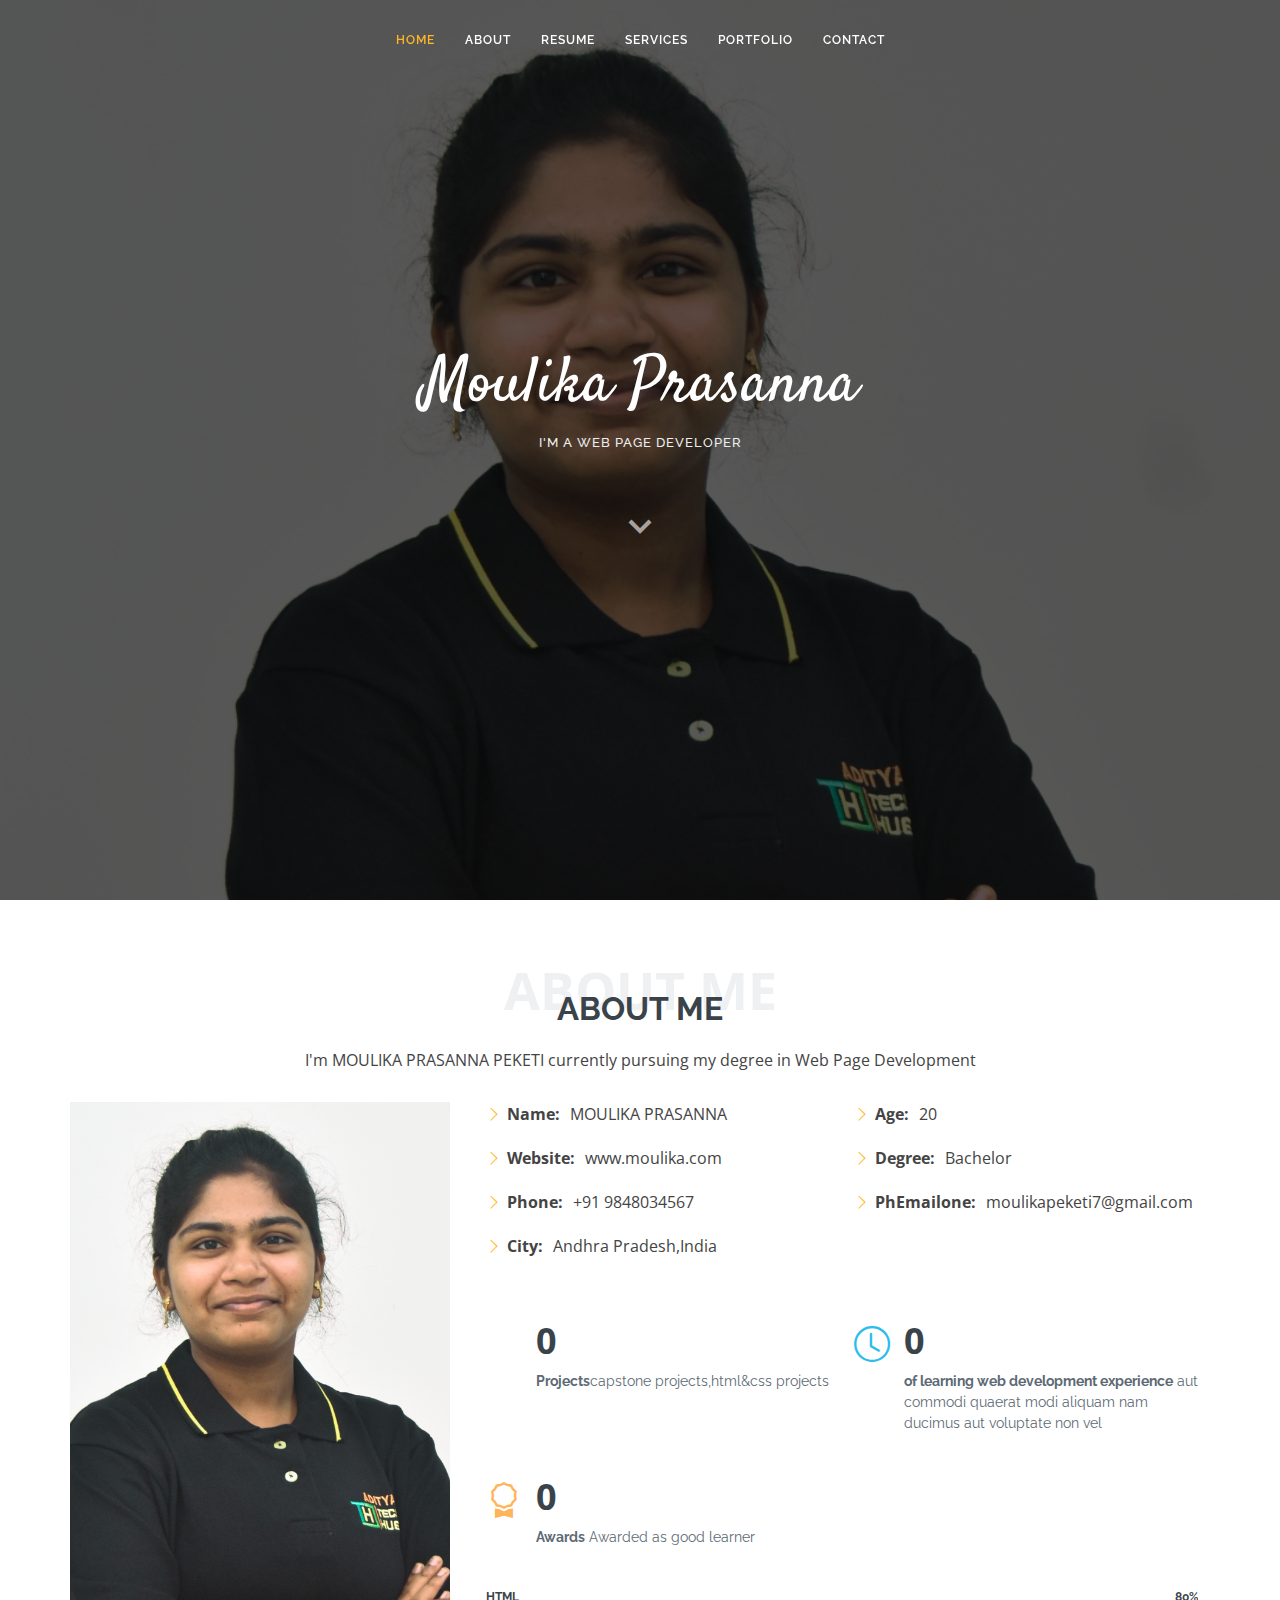
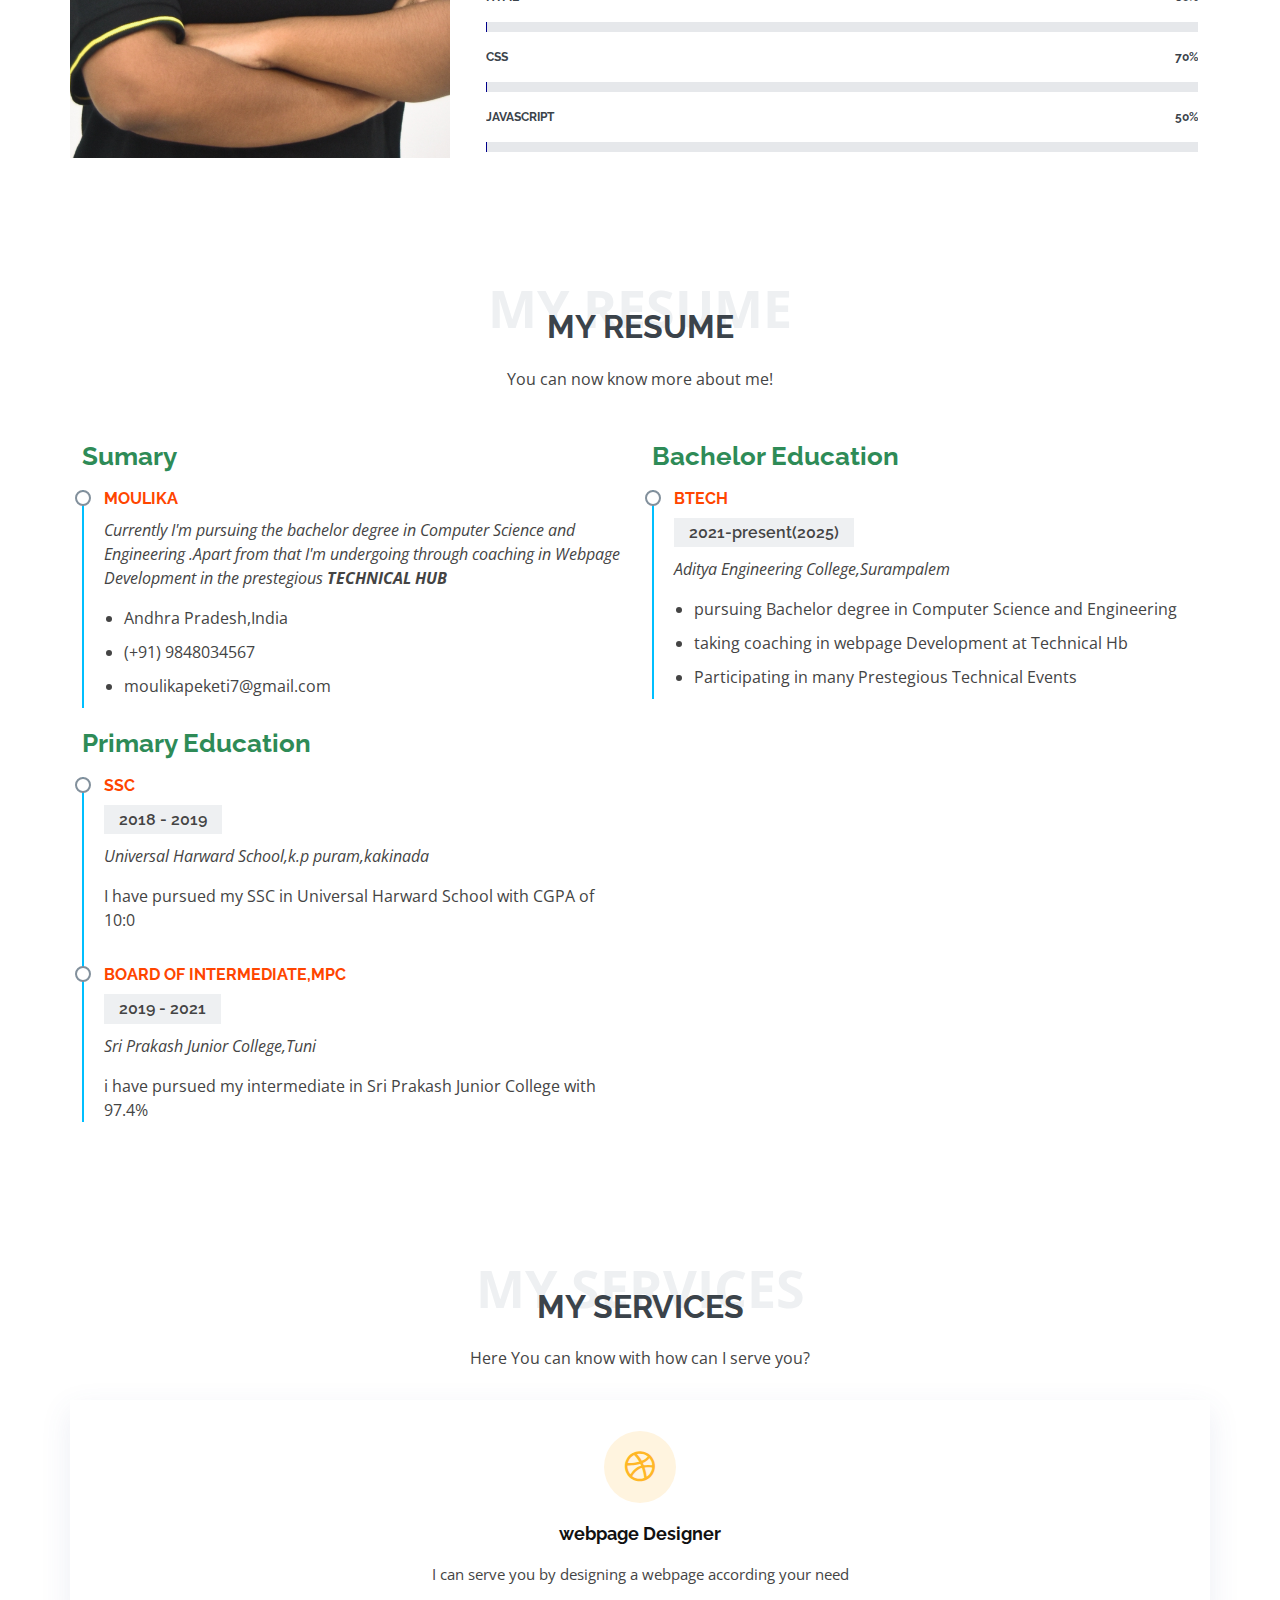
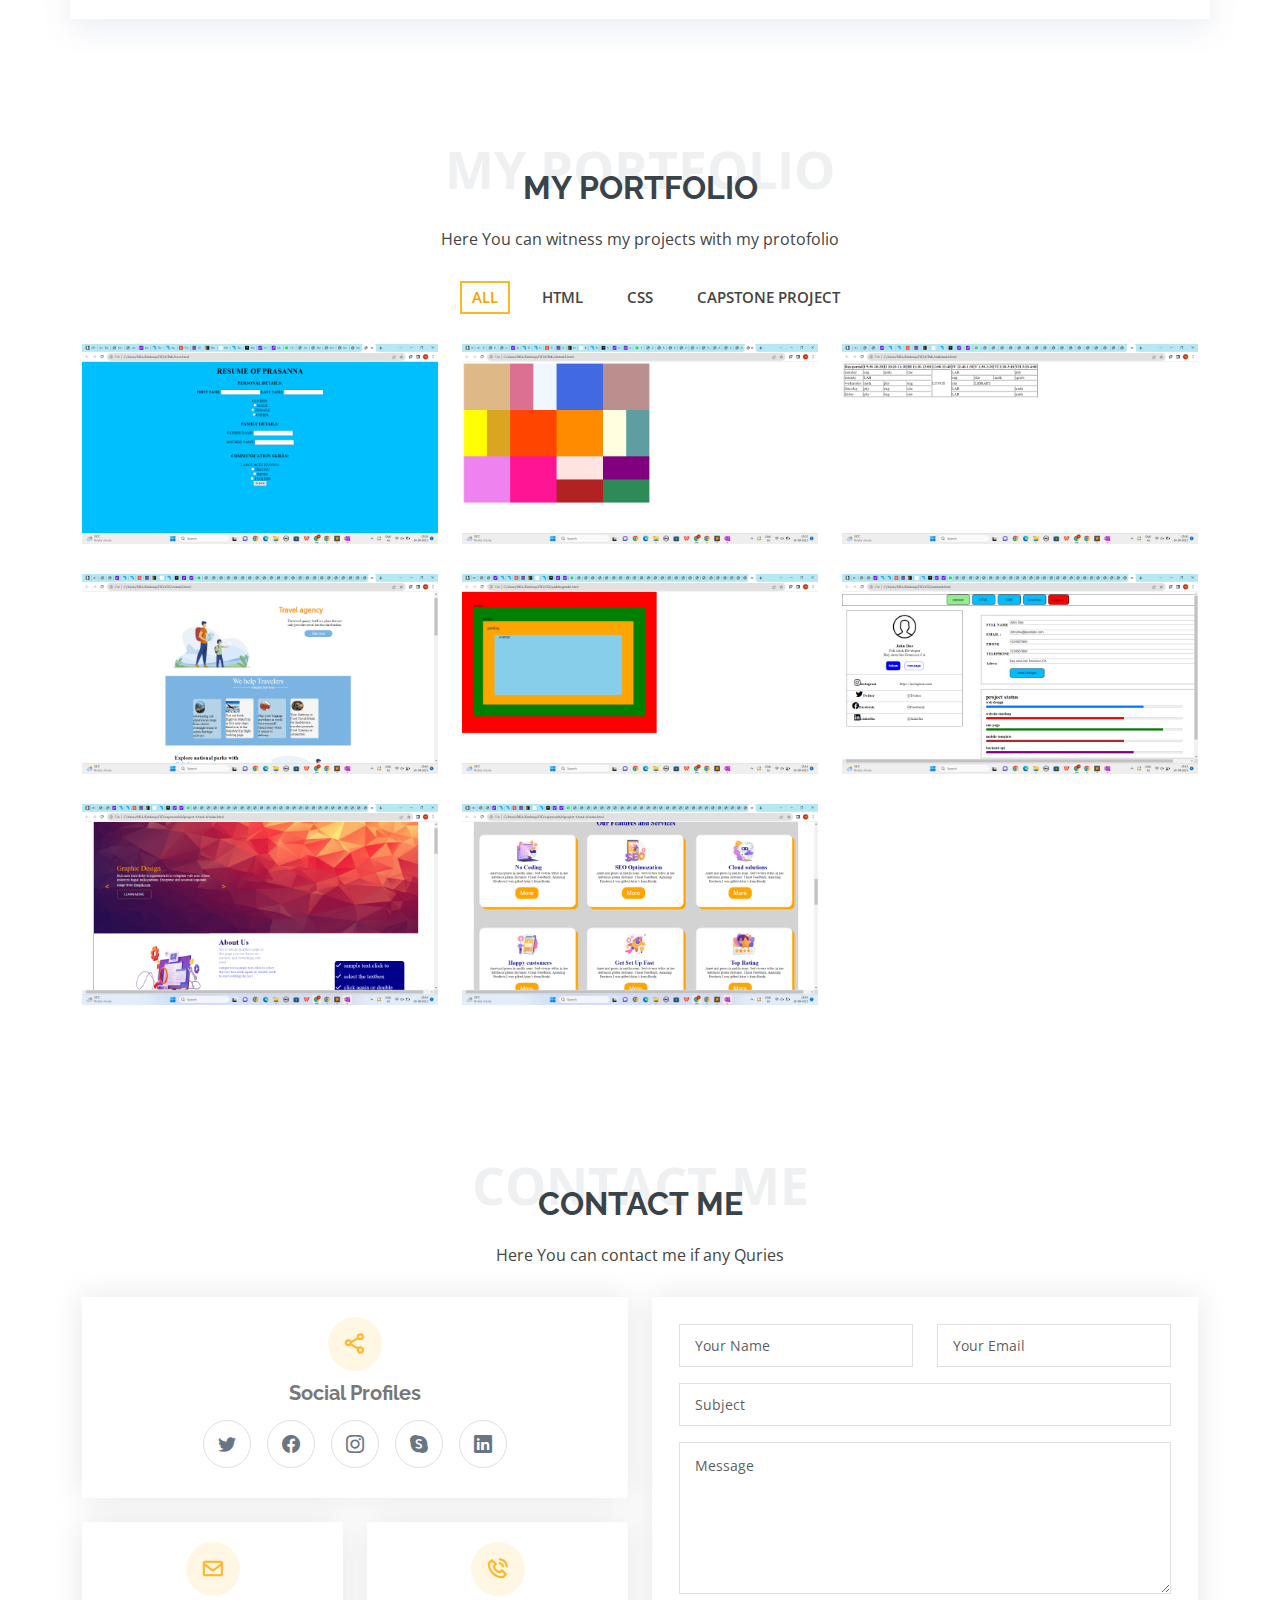
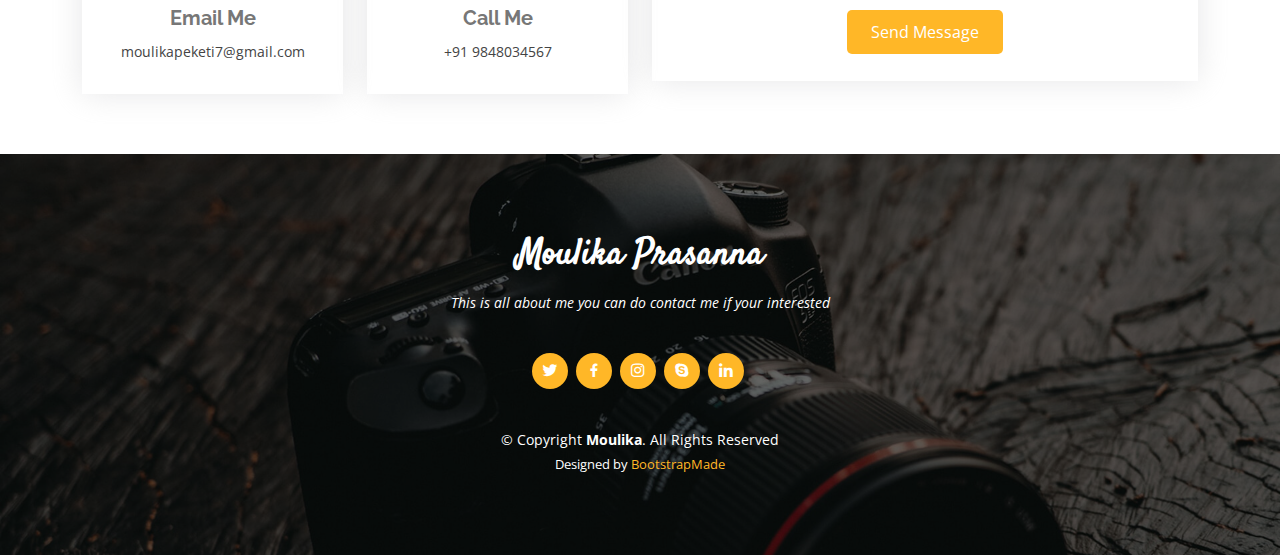
<file: capstone-project-2/moulika/index.html>
<!DOCTYPE html>
<html lang="en">

<head>
  <meta charset="utf-8">
  <meta content="width=device-width, initial-scale=1.0" name="viewport">

  <title>Moulika personal portofolio</title>
  <meta content="" name="description">
  <meta content="" name="keywords">

  <!-- Favicons -->
  <link href="assets/img/icon.jpg" rel="icon">
  <link href="assets/img/moulika.jpg" rel="apple-touch-icon">

  <!-- Google Fonts -->
  <link href="https://fonts.googleapis.com/css?family=Open+Sans:300,300i,400,400i,600,600i,700,700i|Raleway:300,300i,400,400i,500,500i,600,600i,700,700i|Satisfy" rel="stylesheet">

  <!-- Vendor CSS Files -->
  <link href="assets/vendor/bootstrap/css/bootstrap.min.css" rel="stylesheet">
  <link href="assets/vendor/bootstrap-icons/bootstrap-icons.css" rel="stylesheet">
  <link href="assets/vendor/boxicons/css/boxicons.min.css" rel="stylesheet">
  <link href="assets/vendor/glightbox/css/glightbox.min.css" rel="stylesheet">
  <link href="assets/vendor/swiper/swiper-bundle.min.css" rel="stylesheet">

  <!-- Template Main CSS File -->
  <link href="assets/css/style.css" rel="stylesheet">

  <!-- =======================================================
  * Template Name: Laura
  * Updated: Jul 27 2023 with Bootstrap v5.3.1
  * Template URL: https://bootstrapmade.com/laura-free-creative-bootstrap-theme/
  * Author: BootstrapMade.com
  * License: https://bootstrapmade.com/license/
  ======================================================== -->
</head>

<body>

  <!-- ======= Header ======= -->
  <header id="header" class="fixed-top d-flex justify-content-center align-items-center header-transparent">

    <nav id="navbar" class="navbar">
      <ul>
        <li><a class="nav-link scrollto active" href="#hero">Home</a></li>
        <li><a class="nav-link scrollto" href="#about">About</a></li>
        <li><a class="nav-link scrollto" href="#resume">Resume</a></li>
        <li><a class="nav-link scrollto" href="#services">Services</a></li>
        <li><a class="nav-link scrollto " href="#portfolio">Portfolio</a></li>
        <li><a class="nav-link scrollto" href="#contact">Contact</a></li>
      </ul>
      <i class="bi bi-list mobile-nav-toggle"></i>
    </nav><!-- .navbar -->

  </header><!-- End Header -->

  <!-- ======= Hero Section ======= -->
  <section id="hero">
    <div class="hero-container">
      <h1>Moulika Prasanna</h1>
      <h2>I'm a web page developer</h2>
      <a href="#about" class="btn-scroll scrollto" title="Scroll Down"><i class="bx bx-chevron-down"></i></a>
    </div>
  </section><!-- End Hero -->

  <main id="main">

    <!-- ======= About Me Section ======= -->
    <section id="about" class="about">
      <div class="container">

        <div class="section-title">
          <span>About Me</span>
          <h2>About Me</h2>
          <p> I'm MOULIKA PRASANNA PEKETI currently pursuing my degree in Web Page Development</p>
        </div>

        <div class="row">
          <div class="image col-lg-4 d-flex align-items-stretch justify-content-center justify-content-lg-start"></div>
          <div class="col-lg-8 d-flex flex-column align-items-stretch">
            <div class="content ps-lg-4 d-flex flex-column justify-content-center">
              <div class="row">
                <div class="col-lg-6">
                  <ul>
                    <li><i class="bi bi-chevron-right"></i> <strong>Name:</strong> <span>MOULIKA PRASANNA</span></li>
                    <li><i class="bi bi-chevron-right"></i> <strong>Website:</strong> <span>www.moulika.com</span></li>
                    <li><i class="bi bi-chevron-right"></i> <strong>Phone:</strong> <span>+91 9848034567</span></li>
                    <li><i class="bi bi-chevron-right"></i> <strong>City:</strong> <span>Andhra Pradesh,India</span></li>
                  </ul>
                </div>
                <div class="col-lg-6">
                  <ul>
                    <li><i class="bi bi-chevron-right"></i> <strong>Age:</strong> <span>20</span></li>
                    <li><i class="bi bi-chevron-right"></i> <strong>Degree:</strong> <span>Bachelor</span></li>
                    <li><i class="bi bi-chevron-right"></i> <strong>PhEmailone:</strong> <span>moulikapeketi7@gmail.com</span></li>
                  </ul>
                </div>
              </div>
              <div class="row mt-n4">
                <div class="col-md-6 mt-5 d-md-flex align-items-md-stretch">
                  <div class="count-box">
                    <i class="bi bi-journal-richtextr" style="color: #8a1ac2;"></i>
                    <span data-purecounter-start="0" data-purecounter-end="10" data-purecounter-duration="1" class="purecounter"></span>
                    <p><strong>Projects</strong>capstone projects,html&css projects</p>
                  </div>
                </div>

                <div class="col-md-6 mt-5 d-md-flex align-items-md-stretch">
                  <div class="count-box">
                    <i class="bi bi-clock" style="color: #2cbdee;"></i>
                    <span data-purecounter-start="0" data-purecounter-end="1" data-purecounter-duration="1" class="purecounter"></span>
                    <p><strong>of learning web development experience</strong> aut commodi quaerat modi aliquam nam ducimus aut voluptate non vel</p>
                  </div>
                </div>

                <div class="col-md-6 mt-5 d-md-flex align-items-md-stretch">
                  <div class="count-box">
                    <i class="bi bi-award" style="color: #ffb459;"></i>
                    <span data-purecounter-start="0" data-purecounter-end="1" data-purecounter-duration="1" class="purecounter"></span>
                    <p><strong>Awards</strong> Awarded as good learner</p>
                  </div>
                </div>
              </div>
            </div><!-- End .content-->

            <div class="skills-content ps-lg-4">
              <div class="progress">
                <span class="skill">HTML <i class="val">80%</i></span>
                <div class="progress-bar-wrap">
                  <div class="progress-bar" role="progressbar" aria-valuenow="100" aria-valuemin="0" aria-valuemax="100"></div>
                </div>
              </div>

              <div class="progress">
                <span class="skill">CSS <i class="val">70%</i></span>
                <div class="progress-bar-wrap">
                  <div class="progress-bar" role="progressbar" aria-valuenow="90" aria-valuemin="0" aria-valuemax="100"></div>
                </div>
              </div>

              <div class="progress">
                <span class="skill">JavaScript <i class="val">50%</i></span>
                <div class="progress-bar-wrap">
                  <div class="progress-bar" role="progressbar" aria-valuenow="75" aria-valuemin="0" aria-valuemax="100"></div>
                </div>
              </div>
            </div>

          </div>
        </div>

      </div>
    </section><!-- End About Me Section -->

    <!-- ======= My Resume Section ======= -->
    <section id="resume" class="resume">
      <div class="container">

        <div class="section-title">
          <span>My Resume</span>
          <h2>My Resume</h2>
          <p>You can now know more about me!</p>
        </div>

        <div class="row">
          <div class="col-lg-6">
            <h3 class="resume-title">Sumary</h3>
            <div class="resume-item pb-0">
              <h4>Moulika</h4>
              <p><em>Currently I'm pursuing the bachelor degree in Computer Science and Engineering .Apart from that I'm undergoing through coaching in Webpage Development in the prestegious <b>TECHNICAL HUB</b></em></p>
              <p>
              <ul>
                <li>Andhra Pradesh,India</li>
                <li>(+91) 9848034567 </li>
                <li>moulikapeketi7@gmail.com</li>
              </ul>
              </p>
            </div>

            <h3 class="resume-title">Primary Education</h3>
            <div class="resume-item">
              <h4>SSC</h4>
              <h5>2018 - 2019</h5>
              <p><em>Universal Harward School,k.p puram,kakinada</em></p>
              <p>I have pursued my SSC in Universal Harward School with CGPA of 10:0</p>
            </div>
            <div class="resume-item">
              <h4>Board of Intermediate,MPC</h4>
              <h5>2019 - 2021</h5>
              <p><em>Sri Prakash Junior College,Tuni</em></p>
              <p>i have pursued my intermediate in Sri Prakash Junior College with 97.4%</p>
            </div>
          </div>
          <div class="col-lg-6">
            <h3 class="resume-title">Bachelor Education</h3>
            <div class="resume-item">
              <h4>Btech</h4>
              <h5>2021-present(2025)</h5>
              <p><em>Aditya Engineering College,Surampalem</em></p>
              <p>
              <ul>
                <li>pursuing Bachelor degree in Computer Science and Engineering</li>
                <li>taking coaching in webpage Development at Technical Hb </li>
                <li>Participating in many Prestegious Technical Events</li>
              </ul>
              </p>
            </div>

          </div>
        </div>

      </div>
    </section><!-- End My Resume Section -->

    <!-- ======= My Services Section ======= -->
    <section id="services" class="services">
      <div class="container">

        <div class="section-title">
          <span>My Services</span>
          <h2>My Services</h2>
          <p>Here You can know with how can I serve you?</p>
        </div>

        <div class="row">
            <div class="icon-box">
              <div class="icon"><i class="bx bxl-dribbble"></i></div>
              <h4 class="title"><a href="">webpage Designer</a></h4>
              <p class="description">I can serve you by designing a webpage according your need</p>
            </div>
          </div>
        </div>

      </div>
    </section><!-- End My Services Section -->
    
    <!-- ======= My Portfolio Section ======= -->
    <section id="portfolio" class="portfolio">
      <div class="container">

        <div class="section-title">
          <span>My Portfolio</span>
          <h2>My Portfolio</h2>
          <p>Here You can witness my projects with my protofolio</p>
        </div>

        <ul id="portfolio-flters" class="d-flex justify-content-center">
          <li data-filter="*" class="filter-active">All</li>
          <li data-filter=".filter-html">HTML</li>
          <li data-filter=".filter-css">CSS</li>
          <li data-filter=".filter-capstone">Capstone project</li>
        </ul>

        <div class="row portfolio-container">

          <div class="col-lg-4 col-md-6 portfolio-item filter-html">
            <div class="portfolio-img"><img src="assets/img/portfolio/html1.png" class="img-fluid" alt=""></div>
            <div class="portfolio-info">
              <h4>html</h4>
              <p>forms</p>
              <a href="assets/img/portfolio/html1.png" data-gallery="portfolioGallery" class="portfolio-lightbox preview-link" title="App 1"><i class="bx bx-plus"></i></a>
              <a href="portfolio-details.html" class="details-link" title="More Details"><i class="bx bx-link"></i></a>
            </div>
          </div>

          <div class="col-lg-4 col-md-6 portfolio-item filter-html">
            <div class="portfolio-img"><img src="assets/img/portfolio/html2.png" class="img-fluid" alt=""></div>
            <div class="portfolio-info">
              <h4>html</h4>
              <p>divisions</p>
              <a href="assets/img/portfolio/html2.png" data-gallery="portfolioGallery" class="portfolio-lightbox preview-link" title="Web 3"><i class="bx bx-plus"></i></a>
              <a href="portfolio-details.html" class="details-link" title="More Details"><i class="bx bx-link"></i></a>
            </div>
          </div>

          <div class="col-lg-4 col-md-6 portfolio-item filter-html">
            <div class="portfolio-img"><img src="assets/img/portfolio/html3.png" class="img-fluid" alt=""></div>
            <div class="portfolio-info">
              <h4>html</h4>
              <p>tables</p>
              <a href="assets/img/portfolio/html3.png" data-gallery="portfolioGallery" class="portfolio-lightbox preview-link" title="App 2"><i class="bx bx-plus"></i></a>
              <a href="portfolio-details.html" class="details-link" title="More Details"><i class="bx bx-link"></i></a>
            </div>
          </div>

          <div class="col-lg-4 col-md-6 portfolio-item filter-css">
            <div class="portfolio-img"><img src="assets/img/portfolio/css1.png" class="img-fluid" alt=""></div>
            <div class="portfolio-info">
              <h4>CSS</h4>
              <p>travelling</p>
              <a href="assets/img/portfolio/css1.png" data-gallery="portfolioGallery" class="portfolio-lightbox preview-link" title="Card 2"><i class="bx bx-plus"></i></a>
              <a href="portfolio-details.html" class="details-link" title="More Details"><i class="bx bx-link"></i></a>
            </div>
          </div>

          <div class="col-lg-4 col-md-6 portfolio-item filter-css">
            <div class="portfolio-img"><img src="assets/img/portfolio/css2.png" class="img-fluid" alt=""></div>
            <div class="portfolio-info">
              <h4>css</h4>
              <p>padding</p>
              <a href="assets/img/portfolio/css2.png" data-gallery="portfolioGallery" class="portfolio-lightbox preview-link" title="Web 2"><i class="bx bx-plus"></i></a>
              <a href="portfolio-details.html" class="details-link" title="More Details"><i class="bx bx-link"></i></a>
            </div>
          </div>

          <div class="col-lg-4 col-md-6 portfolio-item filter-css">
            <div class="portfolio-img"><img src="assets/img/portfolio/css3.png" class="img-fluid" alt=""></div>
            <div class="portfolio-info">
              <h4>css</h4>
              <p>portofolio</p>
              <a href="assets/img/portfolio/css3.png" data-gallery="portfolioGallery" class="portfolio-lightbox preview-link" title="App 3"><i class="bx bx-plus"></i></a>
              <a href="portfolio-details.html" class="details-link" title="More Details"><i class="bx bx-link"></i></a>
            </div>
          </div>

          <div class="col-lg-4 col-md-6 portfolio-item filter-capstone">
            <div class="portfolio-img"><img src="assets/img/portfolio/capstonep1.png" class="img-fluid" alt=""></div>
            <div class="portfolio-info">
              <h4>capstone</h4>
              <p>background&positions</p>
              <a href="assets/img/portfolio/capstonep1.png" data-gallery="portfolioGallery" class="portfolio-lightbox preview-link" title="Card 1"><i class="bx bx-plus"></i></a>
              <a href="portfolio-details.html" class="details-link" title="More Details"><i class="bx bx-link"></i></a>
            </div>
          </div>

          <div class="col-lg-4 col-md-6 portfolio-item filter-capstone">
            <div class="portfolio-img"><img src="assets/img/portfolio/capstonep2.png" class="img-fluid" alt=""></div>
            <div class="portfolio-info">
              <h4>Capstone</h4>
              <p>divisions&shadow</p>
              <a href="assets/img/portfolio/capstonep1.png" data-gallery="portfolioGallery" class="portfolio-lightbox preview-link" title="Card 3"><i class="bx bx-plus"></i></a>
              <a href="portfolio-details.html" class="details-link" title="More Details"><i class="bx bx-link"></i></a>
            </div>
          </div>

        </div>

      </div>
    </section><!-- End My Portfolio Section -->

    <!-- ======= Contact Me Section ======= -->
    <section id="contact" class="contact">
      <div class="container">

        <div class="section-title">
          <span>Contact Me</span>
          <h2>Contact Me</h2>
          <p>Here You can contact me if any Quries</p>
        </div>

        <div class="row">

          <div class="col-lg-6">

            <div class="row">
              <div class="col-md-12">
                <div class="info-box">
                  <i class="bx bx-share-alt"></i>
                  <h3>Social Profiles</h3>
                  <div class="social-links">
                    <a href="#" class="twitter"><i class="bi bi-twitter"></i></a>
                    <a href="#" class="facebook"><i class="bi bi-facebook"></i></a>
                    <a href="#" class="instagram"><i class="bi bi-instagram"></i></a>
                    <a href="#" class="google-plus"><i class="bi bi-skype"></i></a>
                    <a href="#" class="linkedin"><i class="bi bi-linkedin"></i></a>
                  </div>
                </div>
              </div>
              <div class="col-md-6">
                <div class="info-box mt-4">
                  <i class="bx bx-envelope"></i>
                  <h3>Email Me</h3>
                  <p>moulikapeketi7@gmail.com</p>
                </div>
              </div>
              <div class="col-md-6">
                <div class="info-box mt-4">
                  <i class="bx bx-phone-call"></i>
                  <h3>Call Me</h3>
                  <p>+91 9848034567</p>
                </div>
              </div>
            </div>

          </div>

          <div class="col-lg-6">
            <form action="forms/contact.php" method="post" role="form" class="php-email-form">
              <div class="row">
                <div class="col-md-6 form-group">
                  <input type="text" name="name" class="form-control" id="name" placeholder="Your Name" required>
                </div>
                <div class="col-md-6 form-group mt-3 mt-md-0">
                  <input type="email" class="form-control" name="email" id="email" placeholder="Your Email" required>
                </div>
              </div>
              <div class="form-group mt-3">
                <input type="text" class="form-control" name="subject" id="subject" placeholder="Subject" required>
              </div>
              <div class="form-group mt-3">
                <textarea class="form-control" name="message" rows="6" placeholder="Message" required></textarea>
              </div>
              <div class="my-3">
                <div class="loading">Loading</div>
                <div class="error-message"></div>
                <div class="sent-message">Your message has been sent. Thank you!</div>
              </div>
              <div class="text-center"><button type="submit">Send Message</button></div>
            </form>
          </div>

        </div>

      </div>
    </section><!-- End Contact Me Section -->

  </main><!-- End #main -->

  <!-- ======= Footer ======= -->
  <footer id="footer">
    <div class="container">
      <h3>Moulika Prasanna</h3>
      <p>This is all about me you can do contact me if your interested</p>
      <div class="social-links">
        <a href="#" class="twitter"><i class="bx bxl-twitter"></i></a>
        <a href="#" class="facebook"><i class="bx bxl-facebook"></i></a>
        <a href="#" class="instagram"><i class="bx bxl-instagram"></i></a>
        <a href="#" class="google-plus"><i class="bx bxl-skype"></i></a>
        <a href="#" class="linkedin"><i class="bx bxl-linkedin"></i></a>
      </div>
      <div class="copyright">
        &copy; Copyright <strong><span>Moulika</span></strong>. All Rights Reserved
      </div>
      <div class="credits">
        <!-- All the links in the footer should remain intact. -->
        <!-- You can delete the links only if you purchased the pro version. -->
        <!-- Licensing information: https://bootstrapmade.com/license/ -->
        <!-- Purchase the pro version with working PHP/AJAX contact form: https://bootstrapmade.com/laura-free-creative-bootstrap-theme/ -->
        Designed by <a href="https://bootstrapmade.com/">BootstrapMade</a>
      </div>
    </div>
  </footer><!-- End Footer -->

  <a href="#" class="back-to-top d-flex align-items-center justify-content-center"><i class="bi bi-arrow-up-short"></i></a>

  <!-- Vendor JS Files -->
  <script src="assets/vendor/purecounter/purecounter_vanilla.js"></script>
  <script src="assets/vendor/bootstrap/js/bootstrap.bundle.min.js"></script>
  <script src="assets/vendor/glightbox/js/glightbox.min.js"></script>
  <script src="assets/vendor/isotope-layout/isotope.pkgd.min.js"></script>
  <script src="assets/vendor/swiper/swiper-bundle.min.js"></script>
  <script src="assets/vendor/waypoints/noframework.waypoints.js"></script>
  <script src="assets/vendor/php-email-form/validate.js"></script>

  <!-- Template Main JS File -->
  <script src="assets/js/main.js"></script>

</body>

</html>
</file>
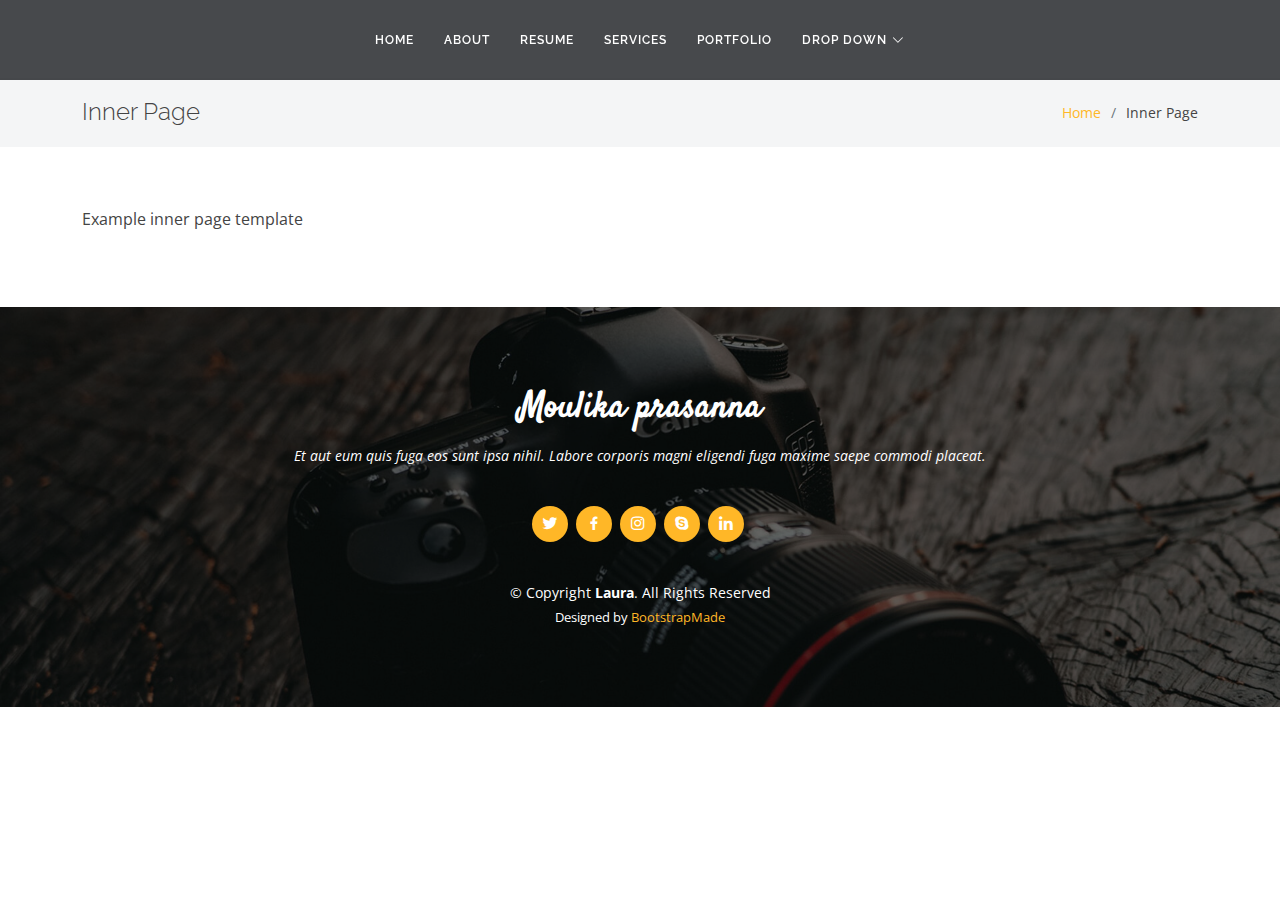
<file: capstone-project-2/moulika/inner-page.html>
<!DOCTYPE html>
<html lang="en">

<head>
  <meta charset="utf-8">
  <meta content="width=device-width, initial-scale=1.0" name="viewport">

  <title>Inner Page - Laura Bootstrap Template</title>
  <meta content="" name="description">
  <meta content="" name="keywords">

  <!-- Favicons -->
  <link href="assets/img/icon.jpg" rel="icon">
  <link href="assets/img/apple-touch-icon.png" rel="apple-touch-icon">

  <!-- Google Fonts -->
  <link href="https://fonts.googleapis.com/css?family=Open+Sans:300,300i,400,400i,600,600i,700,700i|Raleway:300,300i,400,400i,500,500i,600,600i,700,700i|Satisfy" rel="stylesheet">

  <!-- Vendor CSS Files -->
  <link href="assets/vendor/bootstrap/css/bootstrap.min.css" rel="stylesheet">
  <link href="assets/vendor/bootstrap-icons/bootstrap-icons.css" rel="stylesheet">
  <link href="assets/vendor/boxicons/css/boxicons.min.css" rel="stylesheet">
  <link href="assets/vendor/glightbox/css/glightbox.min.css" rel="stylesheet">
  <link href="assets/vendor/swiper/swiper-bundle.min.css" rel="stylesheet">

  <!-- Template Main CSS File -->
  <link href="assets/css/style.css" rel="stylesheet">

  <!-- =======================================================
  * Template Name: Laura
  * Updated: Jul 27 2023 with Bootstrap v5.3.1
  * Template URL: https://bootstrapmade.com/laura-free-creative-bootstrap-theme/
  * Author: BootstrapMade.com
  * License: https://bootstrapmade.com/license/
  ======================================================== -->
</head>

<body>

  <!-- ======= Header ======= -->
  <header id="header" class="fixed-top d-flex justify-content-center align-items-center ">

    <nav id="navbar" class="navbar">
      <ul>
        <li><a class="nav-link scrollto " href="#hero">Home</a></li>
        <li><a class="nav-link scrollto" href="#about">About</a></li>
        <li><a class="nav-link scrollto" href="#resume">Resume</a></li>
        <li><a class="nav-link scrollto" href="#services">Services</a></li>
        <li><a class="nav-link scrollto " href="#portfolio">Portfolio</a></li>
        <li class="dropdown"><a href="#"><span>Drop Down</span> <i class="bi bi-chevron-down"></i></a>
          <ul>
        <li><a class="nav-link scrollto" href="#contact">Contact</a></li>
      </ul>
      <i class="bi bi-list mobile-nav-toggle"></i>
    </nav><!-- .navbar -->

  </header><!-- End Header -->

  <main id="main">

    <!-- ======= Breadcrumbs ======= -->
    <section class="breadcrumbs">
      <div class="container">

        <div class="d-flex justify-content-between align-items-center">
          <h2>Inner Page</h2>
          <ol>
            <li><a href="index.html">Home</a></li>
            <li>Inner Page</li>
          </ol>
        </div>

      </div>
    </section><!-- End Breadcrumbs -->

    <section class="inner-page">
      <div class="container">
        <p>
          Example inner page template
        </p>
      </div>
    </section>

  </main><!-- End #main -->

  <!-- ======= Footer ======= -->
  <footer id="footer">
    <div class="container">
      <h3>Moulika prasanna</h3>
      <p>Et aut eum quis fuga eos sunt ipsa nihil. Labore corporis magni eligendi fuga maxime saepe commodi placeat.</p>
      <div class="social-links">
        <a href="#" class="twitter"><i class="bx bxl-twitter"></i></a>
        <a href="#" class="facebook"><i class="bx bxl-facebook"></i></a>
        <a href="#" class="instagram"><i class="bx bxl-instagram"></i></a>
        <a href="#" class="google-plus"><i class="bx bxl-skype"></i></a>
        <a href="#" class="linkedin"><i class="bx bxl-linkedin"></i></a>
      </div>
      <div class="copyright">
        &copy; Copyright <strong><span>Laura</span></strong>. All Rights Reserved
      </div>
      <div class="credits">
        <!-- All the links in the footer should remain intact. -->
        <!-- You can delete the links only if you purchased the pro version. -->
        <!-- Licensing information: https://bootstrapmade.com/license/ -->
        <!-- Purchase the pro version with working PHP/AJAX contact form: https://bootstrapmade.com/laura-free-creative-bootstrap-theme/ -->
        Designed by <a href="https://bootstrapmade.com/">BootstrapMade</a>
      </div>
    </div>
  </footer><!-- End Footer -->

  <a href="#" class="back-to-top d-flex align-items-center justify-content-center"><i class="bi bi-arrow-up-short"></i></a>

  <!-- Vendor JS Files -->
  <script src="assets/vendor/purecounter/purecounter_vanilla.js"></script>
  <script src="assets/vendor/bootstrap/js/bootstrap.bundle.min.js"></script>
  <script src="assets/vendor/glightbox/js/glightbox.min.js"></script>
  <script src="assets/vendor/isotope-layout/isotope.pkgd.min.js"></script>
  <script src="assets/vendor/swiper/swiper-bundle.min.js"></script>
  <script src="assets/vendor/waypoints/noframework.waypoints.js"></script>
  <script src="assets/vendor/php-email-form/validate.js"></script>

  <!-- Template Main JS File -->
  <script src="assets/js/main.js"></script>

</body>

</html>
</file>
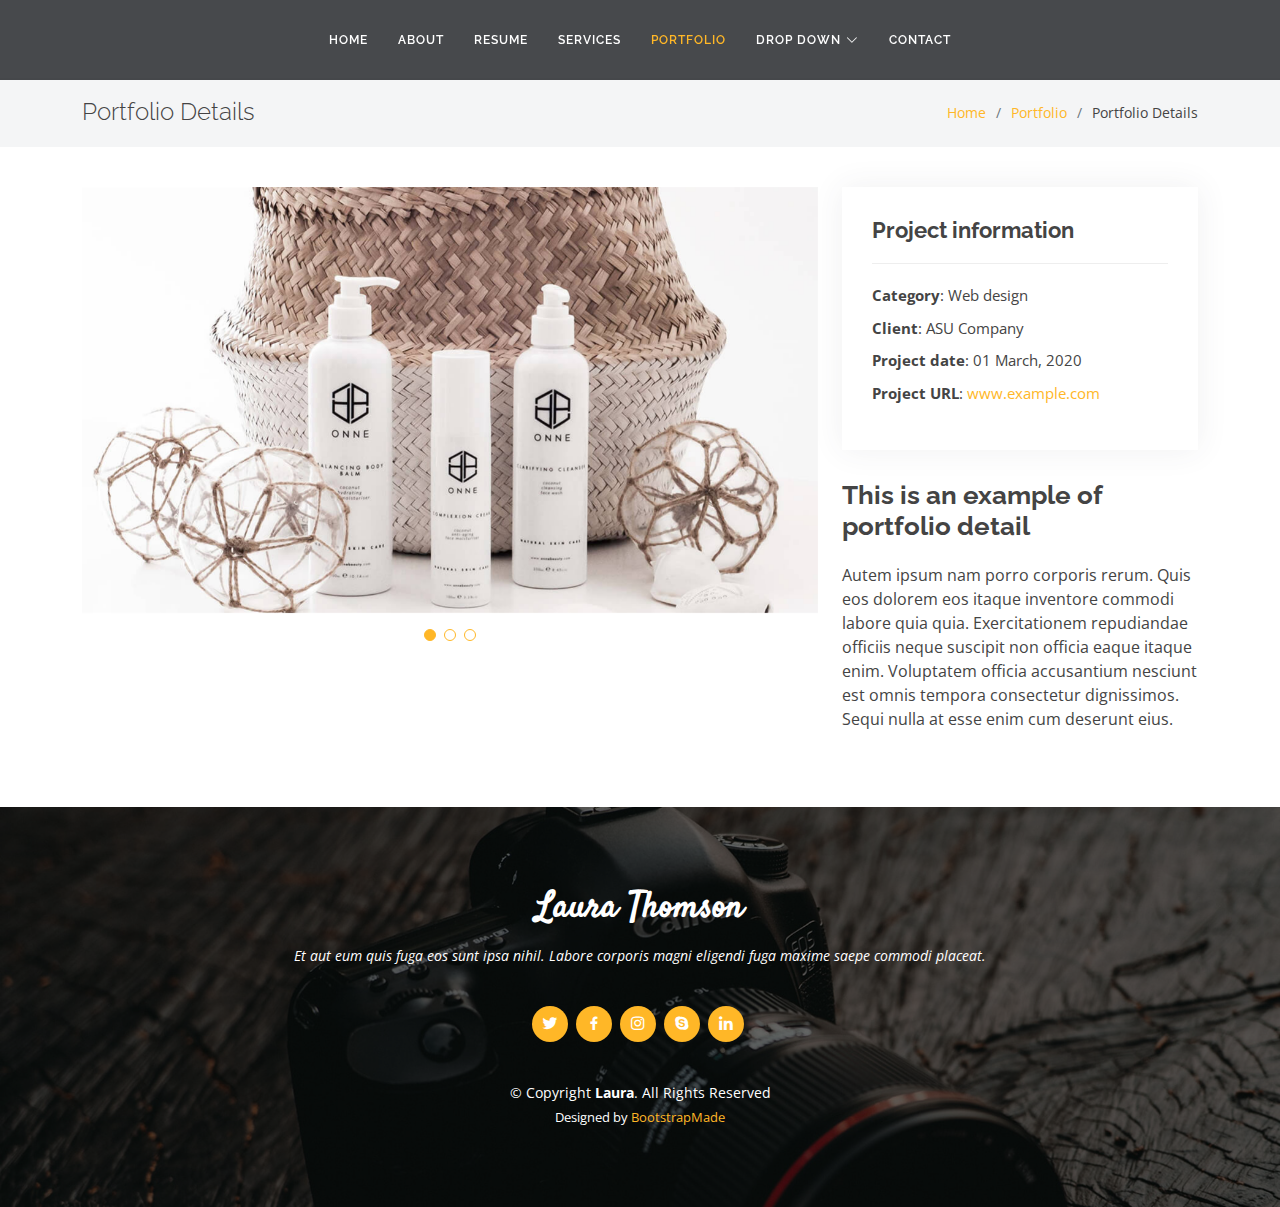
<file: capstone-project-2/moulika/portfolio-details.html>
<!DOCTYPE html>
<html lang="en">

<head>
  <meta charset="utf-8">
  <meta content="width=device-width, initial-scale=1.0" name="viewport">

  <title>Portfolio Details - Laura Bootstrap Template</title>
  <meta content="" name="description">
  <meta content="" name="keywords">

  <!-- Favicons -->
  <link href="assets/img/favicon.png" rel="icon">
  <link href="assets/img/apple-touch-icon.png" rel="apple-touch-icon">

  <!-- Google Fonts -->
  <link href="https://fonts.googleapis.com/css?family=Open+Sans:300,300i,400,400i,600,600i,700,700i|Raleway:300,300i,400,400i,500,500i,600,600i,700,700i|Satisfy" rel="stylesheet">

  <!-- Vendor CSS Files -->
  <link href="assets/vendor/bootstrap/css/bootstrap.min.css" rel="stylesheet">
  <link href="assets/vendor/bootstrap-icons/bootstrap-icons.css" rel="stylesheet">
  <link href="assets/vendor/boxicons/css/boxicons.min.css" rel="stylesheet">
  <link href="assets/vendor/glightbox/css/glightbox.min.css" rel="stylesheet">
  <link href="assets/vendor/swiper/swiper-bundle.min.css" rel="stylesheet">

  <!-- Template Main CSS File -->
  <link href="assets/css/style.css" rel="stylesheet">

  <!-- =======================================================
  * Template Name: Laura
  * Updated: Jul 27 2023 with Bootstrap v5.3.1
  * Template URL: https://bootstrapmade.com/laura-free-creative-bootstrap-theme/
  * Author: BootstrapMade.com
  * License: https://bootstrapmade.com/license/
  ======================================================== -->
</head>

<body>

  <!-- ======= Header ======= -->
  <header id="header" class="fixed-top d-flex justify-content-center align-items-center ">

    <nav id="navbar" class="navbar">
      <ul>
        <li><a class="nav-link scrollto " href="#hero">Home</a></li>
        <li><a class="nav-link scrollto" href="#about">About</a></li>
        <li><a class="nav-link scrollto" href="#resume">Resume</a></li>
        <li><a class="nav-link scrollto" href="#services">Services</a></li>
        <li><a class="nav-link scrollto active" href="#portfolio">Portfolio</a></li>
        <li class="dropdown"><a href="#"><span>Drop Down</span> <i class="bi bi-chevron-down"></i></a>
        </li>
        <li><a class="nav-link scrollto" href="#contact">Contact</a></li>
      </ul>
      <i class="bi bi-list mobile-nav-toggle"></i>
    </nav><!-- .navbar -->

  </header><!-- End Header -->

  <main id="main">

    <!-- ======= Breadcrumbs Section ======= -->
    <section class="breadcrumbs">
      <div class="container">

        <div class="d-flex justify-content-between align-items-center">
          <h2>Portfolio Details</h2>
          <ol>
            <li><a href="index.html">Home</a></li>
            <li><a href="portfolio.html">Portfolio</a></li>
            <li>Portfolio Details</li>
          </ol>
        </div>

      </div>
    </section><!-- Breadcrumbs Section -->

    <!-- ======= Portfolio Details Section ======= -->
    <section id="portfolio-details" class="portfolio-details">
      <div class="container">

        <div class="row gy-4">

          <div class="col-lg-8">
            <div class="portfolio-details-slider swiper">
              <div class="swiper-wrapper align-items-center">

                <div class="swiper-slide">
                  <img src="assets/img/portfolio/portfolio-details-1.jpg" alt="">
                </div>

                <div class="swiper-slide">
                  <img src="assets/img/portfolio/portfolio-details-2.jpg" alt="">
                </div>

                <div class="swiper-slide">
                  <img src="assets/img/portfolio/portfolio-details-3.jpg" alt="">
                </div>

              </div>
              <div class="swiper-pagination"></div>
            </div>
          </div>

          <div class="col-lg-4">
            <div class="portfolio-info">
              <h3>Project information</h3>
              <ul>
                <li><strong>Category</strong>: Web design</li>
                <li><strong>Client</strong>: ASU Company</li>
                <li><strong>Project date</strong>: 01 March, 2020</li>
                <li><strong>Project URL</strong>: <a href="#">www.example.com</a></li>
              </ul>
            </div>
            <div class="portfolio-description">
              <h2>This is an example of portfolio detail</h2>
              <p>
                Autem ipsum nam porro corporis rerum. Quis eos dolorem eos itaque inventore commodi labore quia quia. Exercitationem repudiandae officiis neque suscipit non officia eaque itaque enim. Voluptatem officia accusantium nesciunt est omnis tempora consectetur dignissimos. Sequi nulla at esse enim cum deserunt eius.
              </p>
            </div>
          </div>

        </div>

      </div>
    </section><!-- End Portfolio Details Section -->

  </main><!-- End #main -->

  <!-- ======= Footer ======= -->
  <footer id="footer">
    <div class="container">
      <h3>Laura Thomson</h3>
      <p>Et aut eum quis fuga eos sunt ipsa nihil. Labore corporis magni eligendi fuga maxime saepe commodi placeat.</p>
      <div class="social-links">
        <a href="#" class="twitter"><i class="bx bxl-twitter"></i></a>
        <a href="#" class="facebook"><i class="bx bxl-facebook"></i></a>
        <a href="#" class="instagram"><i class="bx bxl-instagram"></i></a>
        <a href="#" class="google-plus"><i class="bx bxl-skype"></i></a>
        <a href="#" class="linkedin"><i class="bx bxl-linkedin"></i></a>
      </div>
      <div class="copyright">
        &copy; Copyright <strong><span>Laura</span></strong>. All Rights Reserved
      </div>
      <div class="credits">
        <!-- All the links in the footer should remain intact. -->
        <!-- You can delete the links only if you purchased the pro version. -->
        <!-- Licensing information: https://bootstrapmade.com/license/ -->
        <!-- Purchase the pro version with working PHP/AJAX contact form: https://bootstrapmade.com/laura-free-creative-bootstrap-theme/ -->
        Designed by <a href="https://bootstrapmade.com/">BootstrapMade</a>
      </div>
    </div>
  </footer><!-- End Footer -->

  <a href="#" class="back-to-top d-flex align-items-center justify-content-center"><i class="bi bi-arrow-up-short"></i></a>

  <!-- Vendor JS Files -->
  <script src="assets/vendor/purecounter/purecounter_vanilla.js"></script>
  <script src="assets/vendor/bootstrap/js/bootstrap.bundle.min.js"></script>
  <script src="assets/vendor/glightbox/js/glightbox.min.js"></script>
  <script src="assets/vendor/isotope-layout/isotope.pkgd.min.js"></script>
  <script src="assets/vendor/swiper/swiper-bundle.min.js"></script>
  <script src="assets/vendor/waypoints/noframework.waypoints.js"></script>
  <script src="assets/vendor/php-email-form/validate.js"></script>

  <!-- Template Main JS File -->
  <script src="assets/js/main.js"></script>

</body>

</html>
</file>
<file: capstone-project-2/moulika/assets/css/style.css>
/**
* Template Name: Laura
* Updated: Jul 27 2023 with Bootstrap v5.3.1
* Template URL: https://bootstrapmade.com/laura-free-creative-bootstrap-theme/
* Author: BootstrapMade.com
* License: https://bootstrapmade.com/license/
*/

/*--------------------------------------------------------------
# General
--------------------------------------------------------------*/
body {
  font-family: "Open Sans", sans-serif;
  color: #444444;
}

a {
  color: #ffb727;
  text-decoration: none;
}

a:hover {
  color: #ffc85a;
  text-decoration: none;
}

h1,
h2,
h3,
h4,
h5,
h6 {
  font-family: "Raleway", sans-serif;
}

/*--------------------------------------------------------------
# Back to top button
--------------------------------------------------------------*/
.back-to-top {
  position: fixed;
  visibility: hidden;
  opacity: 0;
  right: 15px;
  bottom: 15px;
  z-index: 996;
  background: #ffb727;
  width: 40px;
  height: 40px;
  border-radius: 4px;
  transition: all 0.4s;
}

.back-to-top i {
  font-size: 28px;
  color: #fff;
  line-height: 0;
}

.back-to-top:hover {
  background: #ffc550;
  color: #fff;
}

.back-to-top.active {
  visibility: visible;
  opacity: 1;
}

/*--------------------------------------------------------------
# Header
--------------------------------------------------------------*/
#header {
  z-index: 997;
  transition: all 0.5s;
  height: 80px;
  background: rgba(25, 28, 31, 0.8);
}

#header.header-transparent {
  background: transparent;
}

#header.header-scrolled {
  height: 60px;
  background: rgba(25, 28, 31, 0.8);
}

/*--------------------------------------------------------------
# Navigation Menu
--------------------------------------------------------------*/
/**
* Desktop Navigation 
*/
.navbar {
  padding: 0;
}

.navbar ul {
  margin: 0;
  padding: 0;
  display: flex;
  list-style: none;
  align-items: center;
}

.navbar li {
  position: relative;
}

.navbar a,
.navbar a:focus {
  display: flex;
  align-items: center;
  justify-content: space-between;
  padding: 10px 15px;
  color: #fff;
  white-space: nowrap;
  transition: 0.3s;
  font-size: 12px;
  font-family: "Raleway", sans-serif;
  text-transform: uppercase;
  font-weight: 600;
  letter-spacing: 1px;
}

.navbar a i,
.navbar a:focus i {
  font-size: 12px;
  line-height: 0;
  margin-left: 5px;
}

.navbar a:hover,
.navbar .active,
.navbar .active:focus,
.navbar li:hover>a {
  color: #ffb727;
}

.navbar .dropdown ul {
  display: block;
  position: absolute;
  left: 14px;
  top: calc(100% + 30px);
  margin: 0;
  padding: 10px 0;
  z-index: 99;
  opacity: 0;
  visibility: hidden;
  background: #fff;
  box-shadow: 0px 0px 30px rgba(127, 137, 161, 0.25);
  transition: 0.3s;
  border-radius: 4px;
}

.navbar .dropdown ul li {
  min-width: 200px;
}

.navbar .dropdown ul a {
  padding: 10px 20px;
  font-size: 14px;
  text-transform: none;
  font-weight: 400;
  color: #3b434a;
  letter-spacing: 1px;
}

.navbar .dropdown ul a i {
  font-size: 12px;
}

.navbar .dropdown ul a:hover,
.navbar .dropdown ul .active:hover,
.navbar .dropdown ul li:hover>a {
  color: #ffb727;
}

.navbar .dropdown:hover>ul {
  opacity: 1;
  top: 100%;
  visibility: visible;
}

.navbar .dropdown .dropdown ul {
  top: 0;
  left: calc(100% - 30px);
  visibility: hidden;
}

.navbar .dropdown .dropdown:hover>ul {
  opacity: 1;
  top: 0;
  left: 100%;
  visibility: visible;
}

@media (max-width: 1366px) {
  .navbar .dropdown .dropdown ul {
    left: -90%;
  }

  .navbar .dropdown .dropdown:hover>ul {
    left: -100%;
  }
}

/**
* Mobile Navigation 
*/
.mobile-nav-toggle {
  color: #fff;
  font-size: 28px;
  cursor: pointer;
  display: none;
  line-height: 0;
  transition: 0.5s;
}

@media (max-width: 991px) {
  .mobile-nav-toggle {
    display: block;
  }

  .navbar ul {
    display: none;
  }
}

.navbar-mobile {
  position: fixed;
  overflow: hidden;
  top: 0;
  right: 0;
  left: 0;
  bottom: 0;
  background: rgba(36, 41, 46, 0.9);
  transition: 0.3s;
  z-index: 999;
}

.navbar-mobile .mobile-nav-toggle {
  position: absolute;
  top: 15px;
  right: 15px;
}

.navbar-mobile ul {
  display: block;
  position: absolute;
  top: 55px;
  right: 15px;
  bottom: 15px;
  left: 15px;
  padding: 10px 0;
  border-radius: 10px;
  background-color: #fff;
  overflow-y: auto;
  transition: 0.3s;
}

.navbar-mobile a,
.navbar-mobile a:focus {
  padding: 10px 20px;
  font-size: 14px;
  color: #3b434a;
}

.navbar-mobile a:hover,
.navbar-mobile .active,
.navbar-mobile li:hover>a {
  color: #ffb727;
}

.navbar-mobile .getstarted,
.navbar-mobile .getstarted:focus {
  margin: 15px;
}

.navbar-mobile .dropdown ul {
  position: static;
  display: none;
  margin: 10px 20px;
  padding: 10px 0;
  z-index: 99;
  opacity: 1;
  visibility: visible;
  background: #fff;
  box-shadow: 0px 0px 30px rgba(127, 137, 161, 0.25);
}

.navbar-mobile .dropdown ul li {
  min-width: 200px;
}

.navbar-mobile .dropdown ul a {
  padding: 10px 20px;
}

.navbar-mobile .dropdown ul a i {
  font-size: 12px;
}

.navbar-mobile .dropdown ul a:hover,
.navbar-mobile .dropdown ul .active:hover,
.navbar-mobile .dropdown ul li:hover>a {
  color: #ffb727;
}

.navbar-mobile .dropdown>.dropdown-active {
  display: block;
}

/*--------------------------------------------------------------
# Hero Section
--------------------------------------------------------------*/
#hero {
  width: 100%;
  height: 100vh;
  background: url("../img/moulika.jpg") top right;
  background-size: cover;
}

#hero:before {
  content: "";
  background: rgba(0, 0, 0, 0.65);
  position: absolute;
  bottom: 0;
  top: 0;
  left: 0;
  right: 0;
}

#hero .hero-container {
  position: absolute;
  bottom: 0;
  top: 0;
  left: 0;
  right: 0;
  display: flex;
  justify-content: center;
  align-items: center;
  flex-direction: column;
  padding: 0 15px;
}

#hero h1 {
  margin: 0 0 10px 0;
  font-size: 64px;
  font-family: "Satisfy", serif;
  color: #fff;
}

#hero h2 {
  color: #eee;
  margin-bottom: 50px;
  font-size: 13px;
  font-weight: 500;
  letter-spacing: 1px;
  text-transform: uppercase;
}

#hero .btn-scroll {
  transition: 0.4s;
  color: rgba(255, 255, 255, 0.6);
  animation: up-down 1s ease-in-out infinite alternate-reverse both;
}

#hero .btn-scroll i {
  font-size: 48px;
}

#hero .btn-scroll:hover {
  color: #ffb727;
}

@media (min-width: 1024px) {
  #hero {
    background-attachment: fixed;
  }
}

@media (max-width: 575px) {
  #hero h1 {
    font-size: 40px;
  }

  #hero h2 {
    text-align: center;
    margin-bottom: 30px;
  }
}

@keyframes up-down {
  0% {
    transform: translateY(5px);
  }

  100% {
    transform: translateY(-5px);
  }
}

/*--------------------------------------------------------------
# Sections General
--------------------------------------------------------------*/
section {
  padding: 60px 0;
}

.section-bg {
  background-color: white;
}

.section-title {
  text-align: center;
  padding: 30px 0;
  position: relative;
}

.section-title h2 {
  font-size: 32px;
  font-weight: 700;
  text-transform: uppercase;
  margin-bottom: 20px;
  padding-bottom: 0;
  color: #3b434a;
  position: relative;
  z-index: 2;
}

.section-title span {
  position: absolute;
  top: 30px;
  color: #eef0f2;
  left: 0;
  right: 0;
  z-index: 1;
  font-weight: 700;
  font-size: 52px;
  text-transform: uppercase;
  line-height: 0;
}

.section-title p {
  margin-bottom: 0;
  position: relative;
  z-index: 2;
}

@media (max-width: 575px) {
  .section-title h2 {
    font-size: 28px;
    margin-bottom: 15px;
  }

  .section-title span {
    font-size: 38px;
  }
}

/*--------------------------------------------------------------
# Breadcrumbs
--------------------------------------------------------------*/
.breadcrumbs {
  padding: 20px 0;
  background-color: #f4f5f6;
  min-height: 40px;
  margin-top: 78px;
}

@media (max-width: 992px) {
  .breadcrumbs {
    margin-top: 60px;
  }
}

.breadcrumbs h2 {
  font-size: 24px;
  font-weight: 300;
  margin: 0;
}

@media (max-width: 992px) {
  .breadcrumbs h2 {
    margin: 0 0 10px 0;
  }
}

.breadcrumbs ol {
  display: flex;
  flex-wrap: wrap;
  list-style: none;
  padding: 0;
  margin: 0;
  font-size: 14px;
}

.breadcrumbs ol li+li {
  padding-left: 10px;
}

.breadcrumbs ol li+li::before {
  display: inline-block;
  padding-right: 10px;
  color: #6c757d;
  content: "/";
}

@media (max-width: 768px) {
  .breadcrumbs .d-flex {
    display: block !important;
  }

  .breadcrumbs ol {
    display: block;
  }

  .breadcrumbs ol li {
    display: inline-block;
  }
}

/*--------------------------------------------------------------
# About Me
--------------------------------------------------------------*/
.about .content h3 {
  font-weight: 700;
  font-size: 26px;
  color: #3b434a;
  text-transform: uppercase;
}

.about .content ul {
  list-style: none;
  padding: 0;
}

.about .content ul li {
  margin-bottom: 20px;
  display: flex;
  align-items: center;
}

.about .content ul strong {
  margin-right: 10px;
}

.about .content ul i {
  font-size: 16px;
  margin-right: 5px;
  color: #ffb727;
  line-height: 0;
}

.about .content p:last-child {
  margin-bottom: 0;
}

.about .content .count-box {
  width: 100%;
}

.about .content .count-box i {
  display: block;
  font-size: 36px;
  color: #ffb727;
  float: left;
  line-height: 0;
}

.about .content .count-box span {
  font-size: 36px;
  line-height: 30px;
  display: block;
  font-weight: 700;
  color: #3b434a;
  margin-left: 50px;
}

.about .content .count-box p {
  padding: 15px 0 0 0;
  margin: 0 0 0 50px;
  font-family: "Raleway", sans-serif;
  font-size: 14px;
  color: #5d6a75;
}

.about .content .count-box a {
  font-weight: 600;
  display: block;
  margin-top: 20px;
  color: #5d6a75;
  font-size: 15px;
  font-family: "Satisfy", serif;
  transition: ease-in-out 0.3s;
}

.about .content .count-box a:hover {
  color: #82909c;
}

.about .image {
  background: url("../img/moulika.jpg") center center no-repeat;
  background-size: cover;
  min-height: 500px;
}

.about .skills-content {
  margin-top: 30px;
}

.about .skills-content .progress {
  height: 60px;
  display: block;
  background: none;
  border-radius: 0;
}

.about .skills-content .progress .skill {
  padding: 10px 0;
  margin: 0 0 6px 0;
  text-transform: uppercase;
  display: block;
  font-weight: 700;
  font-family: "Raleway", sans-serif;
  color: #3b434a;
}

.about .skills-content .progress .skill .val {
  float: right;
  font-style: normal;
}

.about .skills-content .progress-bar-wrap {
  background: #e6e8eb;
}

.about .skills-content .progress-bar {
  width: 1px;
  height: 10px;
  transition: 0.9s;
  background-color: darkblue;
}

/*--------------------------------------------------------------
# My Resume
--------------------------------------------------------------*/
.resume .resume-title {
  font-size: 26px;
  font-weight: 700;
  margin-top: 20px;
  margin-bottom: 20px;
  color: seagreen;
}

.resume .resume-item {
  padding: 0 0 20px 20px;
  margin-top: -2px;
  border-left: 2px solid deepskyblue;
  position: relative;
}

.resume .resume-item h4 {
  line-height: 18px;
  font-size: 16px;
  font-weight: 700;
  text-transform: uppercase;
  color: orangered;
  margin-bottom: 10px;
}

.resume .resume-item h5 {
  font-size: 16px;
  background: #eef0f2;
  padding: 5px 15px;
  display: inline-block;
  font-weight: 600;
  margin-bottom: 10px;
}

.resume .resume-item ul {
  padding-left: 20px;
}

.resume .resume-item ul li {
  padding-bottom: 10px;
}

.resume .resume-item:last-child {
  padding-bottom: 0;
}

.resume .resume-item::before {
  content: "";
  position: absolute;
  width: 16px;
  height: 16px;
  border-radius: 50px;
  left: -9px;
  top: 0;
  background: #fff;
  border: 2px solid #82909c;
}

/*--------------------------------------------------------------
# My Services
--------------------------------------------------------------*/
.services .icon-box {
  padding: 30px;
  position: relative;
  overflow: hidden;
  background: #fff;
  box-shadow: 0 10px 29px 0 rgba(68, 88, 144, 0.1);
  transition: all 0.3s ease-in-out;
  text-align: center;
  border: 1px solid #fff;
}

.services .icon {
  margin: 0 auto 20px auto;
  padding-top: 17px;
  display: inline-block;
  text-align: center;
  border-radius: 50%;
  width: 72px;
  height: 72px;
  background: #fff4df;
}

.services .icon i {
  font-size: 36px;
  line-height: 1;
  color: #ffb727;
}

.services .title {
  font-weight: 700;
  margin-bottom: 15px;
  font-size: 18px;
}

.services .title a {
  color: #111;
  transition: 0.3s;
}

.services .description {
  font-size: 15px;
  line-height: 28px;
  margin-bottom: 0;
}

.services .icon-box:hover {
  border-color: #ffb727;
}

.services .icon-box:hover .title a {
  color: #ffb727;
}

/*--------------------------------------------------------------
# Testimonials
--------------------------------------------------------------*/
.testimonials {
  padding: 80px 0;
  background: url("../img/testimonials-bg.jpg") no-repeat;
  background-position: center center;
  background-size: cover;
  position: relative;
}

.testimonials::before {
  content: "";
  position: absolute;
  left: 0;
  right: 0;
  top: 0;
  bottom: 0;
  background: rgba(14, 16, 17, 0.7);
}

.testimonials .section-header {
  margin-bottom: 40px;
}

.testimonials .testimonials-carousel,
.testimonials .testimonials-slider {
  overflow: hidden;
}

.testimonials .testimonial-item {
  text-align: center;
  color: #fff;
}

.testimonials .testimonial-item .testimonial-img {
  width: 100px;
  border-radius: 50%;
  border: 6px solid rgba(255, 255, 255, 0.15);
  margin: 0 auto;
}

.testimonials .testimonial-item h3 {
  font-size: 20px;
  font-weight: bold;
  margin: 10px 0 5px 0;
  color: #fff;
}

.testimonials .testimonial-item h4 {
  font-size: 14px;
  color: #ddd;
  margin: 0 0 15px 0;
}

.testimonials .testimonial-item .quote-icon-left,
.testimonials .testimonial-item .quote-icon-right {
  color: rgba(255, 255, 255, 0.4);
  font-size: 26px;
}

.testimonials .testimonial-item .quote-icon-left {
  display: inline-block;
  left: -5px;
  position: relative;
}

.testimonials .testimonial-item .quote-icon-right {
  display: inline-block;
  right: -5px;
  position: relative;
  top: 10px;
}

.testimonials .testimonial-item p {
  font-style: italic;
  margin: 0 auto 15px auto;
  color: #eee;
}

.testimonials .swiper-pagination {
  margin-top: 20px;
  position: relative;
}

.testimonials .swiper-pagination .swiper-pagination-bullet {
  width: 12px;
  height: 12px;
  opacity: 1;
  background-color: rgba(255, 255, 255, 0.4);
}

.testimonials .swiper-pagination .swiper-pagination-bullet-active {
  background-color: #ffb727;
}

@media (min-width: 992px) {
  .testimonials .testimonial-item p {
    width: 80%;
  }
}

/*--------------------------------------------------------------
# My Portfolio
--------------------------------------------------------------*/
.portfolio #portfolio-flters {
  list-style: none;
  margin-bottom: 20px;
}

.portfolio #portfolio-flters li {
  cursor: pointer;
  display: inline-block;
  margin: 0 10px 10px 10px;
  font-size: 15px;
  font-weight: 600;
  line-height: 1;
  padding: 7px 10px;
  text-transform: uppercase;
  color: #444444;
  transition: all 0.3s ease-in-out;
  border: 2px solid #fff;
}

.portfolio #portfolio-flters li:hover,
.portfolio #portfolio-flters li.filter-active {
  color: #f3a200;
  border-color: #ffb727;
}

.portfolio .portfolio-item {
  margin-bottom: 30px;
}

.portfolio .portfolio-item .portfolio-img {
  overflow: hidden;
}

.portfolio .portfolio-item .portfolio-img img {
  transition: all 0.8s ease-in-out;
}

.portfolio .portfolio-item .portfolio-info {
  opacity: 0;
  position: absolute;
  left: 15px;
  bottom: 0;
  z-index: 3;
  right: 15px;
  transition: all ease-in-out 0.3s;
  background: rgba(0, 0, 0, 0.5);
  padding: 10px 15px;
}

.portfolio .portfolio-item .portfolio-info h4 {
  font-size: 18px;
  color: #fff;
  font-weight: 600;
  color: #fff;
  margin-bottom: 0px;
}

.portfolio .portfolio-item .portfolio-info p {
  color: rgba(255, 255, 255, 0.8);
  font-size: 14px;
  margin-bottom: 0;
}

.portfolio .portfolio-item .portfolio-info .preview-link,
.portfolio .portfolio-item .portfolio-info .details-link {
  position: absolute;
  right: 40px;
  font-size: 24px;
  top: calc(50% - 18px);
  color: #fff;
  transition: 0.3s;
}

.portfolio .portfolio-item .portfolio-info .preview-link:hover,
.portfolio .portfolio-item .portfolio-info .details-link:hover {
  color: #ffc041;
}

.portfolio .portfolio-item .portfolio-info .details-link {
  right: 10px;
}

.portfolio .portfolio-item:hover .portfolio-img img {
  transform: scale(1.2);
}

.portfolio .portfolio-item:hover .portfolio-info {
  opacity: 1;
}

/*--------------------------------------------------------------
# Portfolio Details
--------------------------------------------------------------*/
.portfolio-details {
  padding-top: 40px;
}

.portfolio-details .portfolio-details-slider img {
  width: 100%;
}

.portfolio-details .portfolio-details-slider .swiper-pagination {
  margin-top: 20px;
  position: relative;
}

.portfolio-details .portfolio-details-slider .swiper-pagination .swiper-pagination-bullet {
  width: 12px;
  height: 12px;
  background-color: #fff;
  opacity: 1;
  border: 1px solid #ffb727;
}

.portfolio-details .portfolio-details-slider .swiper-pagination .swiper-pagination-bullet-active {
  background-color: #ffb727;
}

.portfolio-details .portfolio-info {
  padding: 30px;
  box-shadow: 0px 0 30px rgba(59, 67, 74, 0.08);
}

.portfolio-details .portfolio-info h3 {
  font-size: 22px;
  font-weight: 700;
  margin-bottom: 20px;
  padding-bottom: 20px;
  border-bottom: 1px solid #eee;
}

.portfolio-details .portfolio-info ul {
  list-style: none;
  padding: 0;
  font-size: 15px;
}

.portfolio-details .portfolio-info ul li+li {
  margin-top: 10px;
}

.portfolio-details .portfolio-description {
  padding-top: 30px;
}

.portfolio-details .portfolio-description h2 {
  font-size: 26px;
  font-weight: 700;
  margin-bottom: 20px;
}

.portfolio-details .portfolio-description p {
  padding: 0;
}

/*--------------------------------------------------------------
# Pricing
--------------------------------------------------------------*/
.pricing .box {
  padding: 20px;
  background: #fff;
  text-align: center;
  box-shadow: 0px 0px 4px rgba(0, 0, 0, 0.12);
  border-radius: 5px;
  position: relative;
  overflow: hidden;
}

.pricing h3 {
  font-weight: 400;
  margin: -20px -20px 20px -20px;
  padding: 20px 15px;
  font-size: 16px;
  font-weight: 600;
  color: #777777;
  background: #f8f8f8;
}

.pricing h4 {
  font-size: 36px;
  color: #ffb727;
  font-weight: 600;
  font-family: "Open Sans", sans-serif;
  margin-bottom: 20px;
}

.pricing h4 sup {
  font-size: 20px;
  top: -12px;
  left: -3px;
}

.pricing h4 span {
  color: #bababa;
  font-size: 16px;
  font-weight: 300;
}

.pricing ul {
  padding: 0;
  list-style: none;
  color: #444444;
  text-align: center;
  line-height: 20px;
  font-size: 14px;
}

.pricing ul li {
  padding-bottom: 16px;
}

.pricing ul i {
  color: #ffb727;
  font-size: 18px;
  padding-right: 4px;
}

.pricing ul .na {
  color: #ccc;
  text-decoration: line-through;
}

.pricing .btn-wrap {
  margin: 20px -20px -20px -20px;
  padding: 20px 15px;
  background: #f8f8f8;
  text-align: center;
}

.pricing .btn-buy {
  background: #ffb727;
  display: inline-block;
  padding: 8px 35px;
  border-radius: 4px;
  color: #fff;
  transition: none;
  font-size: 14px;
  font-weight: 400;
  font-family: "Raleway", sans-serif;
  font-weight: 600;
  transition: 0.3s;
}

.pricing .btn-buy:hover {
  background: #ffc85a;
}

.pricing .featured h3 {
  color: #fff;
  background: #ffb727;
}

.pricing .advanced {
  width: 200px;
  position: absolute;
  top: 18px;
  right: -68px;
  transform: rotate(45deg);
  z-index: 1;
  font-size: 14px;
  padding: 1px 0 3px 0;
  background: #ffb727;
  color: #fff;
}

/*--------------------------------------------------------------
# Contact Me
--------------------------------------------------------------*/
.contact .info-box {
  color: #444444;
  text-align: center;
  box-shadow: 0 0 30px rgba(214, 215, 216, 0.6);
  padding: 20px 0 30px 0;
}

.contact .info-box i.bx {
  font-size: 24px;
  color: #ffb727;
  border-radius: 50%;
  padding: 15px;
  background: #fff6e4;
}

.contact .info-box h3 {
  font-size: 20px;
  color: #777777;
  font-weight: 700;
  margin: 10px 0;
}

.contact .info-box p {
  padding: 0;
  line-height: 24px;
  font-size: 14px;
  margin-bottom: 0;
}

.contact .social-links {
  margin-top: 15px;
  display: flex;
  justify-content: center;
}

.contact .social-links a {
  font-size: 18px;
  display: inline-block;
  color: #687683;
  line-height: 1;
  margin: 0 8px;
  transition: 0.3s;
  padding: 14px;
  border-radius: 50px;
  border: 1px solid #dde1e4;
}

.contact .social-links a:hover {
  color: #fff;
  border-color: #ffb727;
  background: #ffb727;
}

.contact .php-email-form {
  box-shadow: 0 0 30px rgba(214, 215, 216, 0.6);
  padding: 27px;
}

.contact .php-email-form .validate {
  display: none;
  color: red;
  margin: 0 0 15px 0;
  font-weight: 400;
  font-size: 13px;
}

.contact .php-email-form .error-message {
  display: none;
  color: #fff;
  background: #ed3c0d;
  text-align: left;
  padding: 15px;
  font-weight: 600;
}

.contact .php-email-form .error-message br+br {
  margin-top: 25px;
}

.contact .php-email-form .sent-message {
  display: none;
  color: #fff;
  background: #18d26e;
  text-align: center;
  padding: 15px;
  font-weight: 600;
}

.contact .php-email-form .loading {
  display: none;
  background: #fff;
  text-align: center;
  padding: 15px;
}

.contact .php-email-form .loading:before {
  content: "";
  display: inline-block;
  border-radius: 50%;
  width: 24px;
  height: 24px;
  margin: 0 10px -6px 0;
  border: 3px solid #18d26e;
  border-top-color: #eee;
  animation: animate-loading 1s linear infinite;
}

.contact .php-email-form input,
.contact .php-email-form textarea {
  border-radius: 0;
  box-shadow: none;
  font-size: 14px;
}

.contact .php-email-form input::focus,
.contact .php-email-form textarea::focus {
  background-color: #ffb727;
}

.contact .php-email-form input {
  padding: 10px 15px;
}

.contact .php-email-form textarea {
  padding: 12px 15px;
}

.contact .php-email-form button[type=submit] {
  background: #ffb727;
  border: 0;
  padding: 10px 24px;
  color: #fff;
  transition: 0.4s;
  border-radius: 5px;
}

.contact .php-email-form button[type=submit]:hover {
  background: #ffc85a;
}

@keyframes animate-loading {
  0% {
    transform: rotate(0deg);
  }

  100% {
    transform: rotate(360deg);
  }
}

/*--------------------------------------------------------------
# Footer
--------------------------------------------------------------*/
#footer {
  background: url("../img/footer-bg.jpg") top center no-repeat;
  background-size: cover;
  color: #fff;
  font-size: 14px;
  text-align: center;
  padding: 80px 0;
  position: relative;
}

#footer::before {
  content: "";
  position: absolute;
  left: 0;
  right: 0;
  top: 0;
  bottom: 0;
  background: rgba(0, 0, 0, 0.6);
}

#footer .container {
  position: relative;
}

#footer h3 {
  font-size: 36px;
  font-weight: 700;
  color: #fff;
  position: relative;
  font-family: "Satisfy", serif;
  padding: 0;
  margin: 0 0 15px 0;
}

#footer p {
  font-size: 15;
  font-style: italic;
  padding: 0;
  margin: 0 0 40px 0;
}

#footer .social-links {
  margin: 0 0 40px 0;
}

#footer .social-links a {
  font-size: 18px;
  display: inline-block;
  background: #ffb727;
  color: #fff;
  line-height: 1;
  padding: 8px 0;
  margin-right: 4px;
  border-radius: 50%;
  text-align: center;
  width: 36px;
  height: 36px;
  transition: 0.3s;
}

#footer .social-links a:hover {
  background: #f3a200;
  color: #fff;
  text-decoration: none;
}

#footer .copyright {
  margin: 0 0 5px 0;
}

#footer .credits {
  font-size: 13px;
}
</file>
